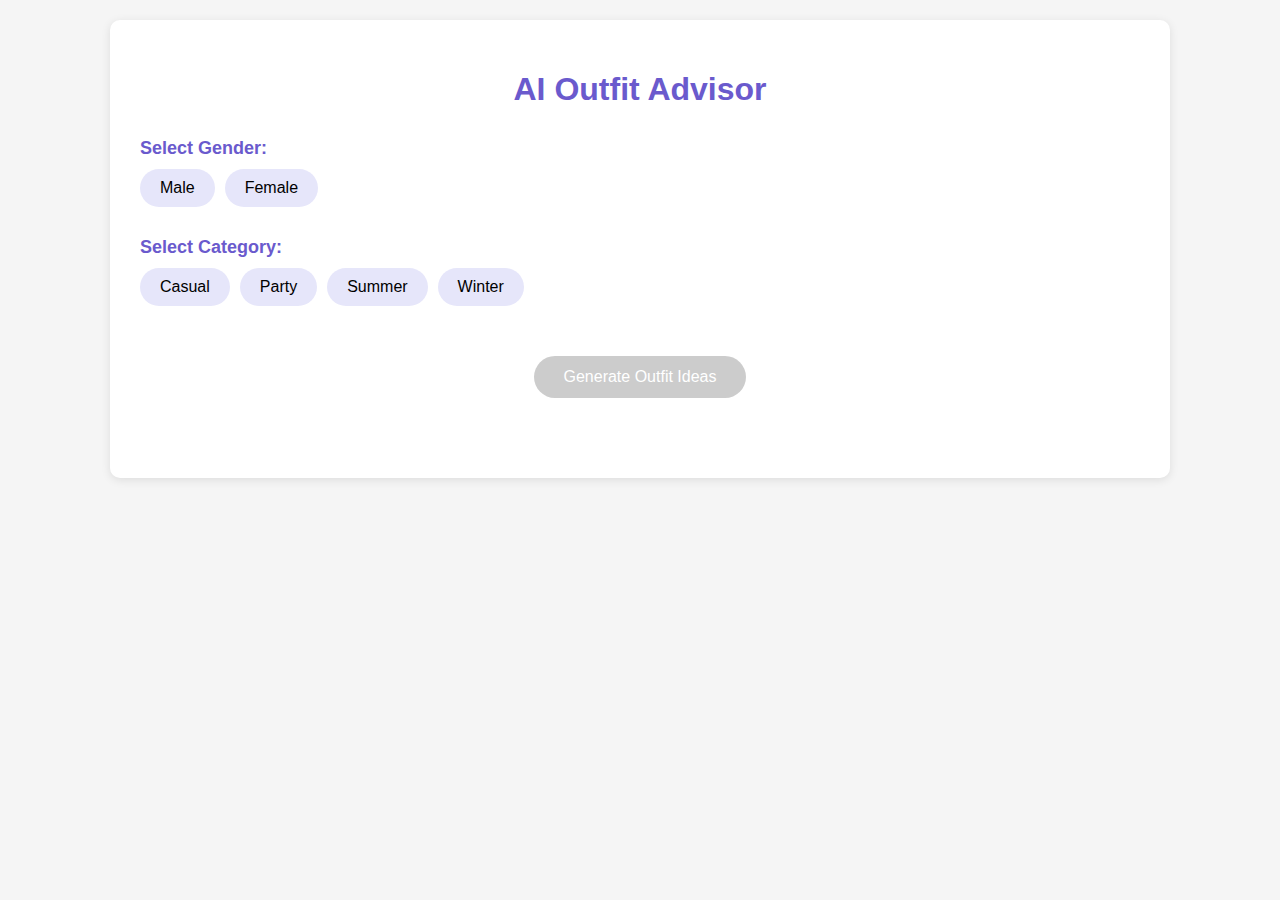
<file: ca/chat.html>
<!DOCTYPE html>
<html lang="en">
<head>
    <meta charset="UTF-8">
    <meta name="viewport" content="width=device-width, initial-scale=1.0">
    <title>AI Outfit Advisor</title>
    <style>
        body {
            font-family: 'Segoe UI', Tahoma, Geneva, Verdana, sans-serif;
            background-color: #f5f5f5;
            margin: 0;
            padding: 20px;
            color: #333;
        }
        .container {
            max-width: 1000px;
            margin: 0 auto;
            background-color: white;
            border-radius: 10px;
            box-shadow: 0 2px 10px rgba(0,0,0,0.1);
            padding: 30px;
        }
        h1 {
            text-align: center;
            color: #6a5acd;
            margin-bottom: 30px;
        }
        .selection-area {
            display: flex;
            flex-direction: column;
            gap: 30px;
            margin-bottom: 30px;
        }
        .option-group {
            display: flex;
            flex-direction: column;
            gap: 10px;
        }
        .option-group h2 {
            margin: 0;
            color: #6a5acd;
            font-size: 18px;
        }
        .option-buttons {
            display: flex;
            flex-wrap: wrap;
            gap: 10px;
        }
        .option-btn {
            padding: 10px 20px;
            background-color: #e6e6fa;
            border: none;
            border-radius: 20px;
            cursor: pointer;
            transition: all 0.3s;
            font-size: 16px;
        }
        .option-btn:hover {
            background-color: #d6d6fa;
        }
        .option-btn.selected {
            background-color: #6a5acd;
            color: white;
        }
        .results-area {
            display: none;
            margin-top: 30px;
        }
        .outfit-sets {
            display: flex;
            flex-direction: column;
            gap: 40px;
        }
        .outfit-set {
            border: 1px solid #ddd;
            border-radius: 8px;
            padding: 20px;
        }
        .outfit-set-title {
            font-size: 20px;
            font-weight: bold;
            color: #6a5acd;
            margin-bottom: 15px;
        }
        .outfit-items {
            display: flex;
            flex-wrap: wrap;
            gap: 15px;
            justify-content: center;
        }
        .outfit-item {
            display: flex;
            flex-direction: column;
            align-items: center;
            width: 150px;
        }
        .item-image {
            width: 150px;
            height: 150px;
            object-fit: cover;
            border-radius: 8px;
            border: 1px solid #eee;
        }
        .item-name {
            margin-top: 8px;
            font-size: 14px;
            text-align: center;
            font-weight: 500;
        }
        .generate-btn {
            padding: 12px 30px;
            background-color: #6a5acd;
            color: white;
            border: none;
            border-radius: 25px;
            font-size: 16px;
            cursor: pointer;
            margin: 20px auto;
            display: block;
            transition: background-color 0.3s;
        }
        .generate-btn:hover {
            background-color: #5a4acd;
        }
        .generate-btn:disabled {
            background-color: #cccccc;
            cursor: not-allowed;
        }
        .loading {
            display: inline-block;
            width: 20px;
            height: 20px;
            border: 3px solid rgba(106,90,205,.3);
            border-radius: 50%;
            border-top-color: #6a5acd;
            animation: spin 1s ease-in-out infinite;
            margin-left: 10px;
            vertical-align: middle;
        }
        @keyframes spin {
            to { transform: rotate(360deg); }
        }
        .error-message {
            color: #d32f2f;
            text-align: center;
            padding: 15px;
            background-color: #ffebee;
            border-radius: 8px;
        }
    </style>
</head>
<body>
    <div class="container">
        <h1>AI Outfit Advisor</h1>
        
        <div class="selection-area">
            <div class="option-group">
                <h2>Select Gender:</h2>
                <div class="option-buttons">
                    <button class="option-btn" onclick="selectOption('gender', 'male')">Male</button>
                    <button class="option-btn" onclick="selectOption('gender', 'female')">Female</button>
                </div>
            </div>
            
            <div class="option-group">
                <h2>Select Category:</h2>
                <div class="option-buttons">
                    <button class="option-btn" onclick="selectOption('category', 'casual')">Casual</button>
                    <button class="option-btn" onclick="selectOption('category', 'party')">Party</button>
                    <button class="option-btn" onclick="selectOption('category', 'summer')">Summer</button>
                    <button class="option-btn" onclick="selectOption('category', 'winter')">Winter</button>
                </div>
            </div>
            
            <button class="generate-btn" id="generateBtn" onclick="generateOutfits()" disabled>Generate Outfit Ideas</button>
        </div>
        
        <div class="results-area" id="resultsArea">
            <h2>AI-Generated Outfit Suggestions</h2>
            <div class="outfit-sets" id="outfitSets"></div>
            <button class="generate-btn" onclick="resetSelections()">Start Over</button>
        </div>
    </div>

    <script>
        // Configuration
        const API_KEY = "AIzaSyCfcT36kmxZaa73x-aRgP2poeUfD2B4xpc"; // Replace with your actual OpenAI API key
        const selections = {
            gender: null,
            category: null
        };

        // Cache for previously generated outfits to avoid duplicate API calls
        const outfitCache = {};

        function selectOption(type, value) {
            selections[type] = value;
            
            const buttons = document.querySelectorAll(`.option-btn[onclick*="${type}"]`);
            buttons.forEach(btn => {
                btn.classList.remove('selected');
                if (btn.textContent.toLowerCase() === value.toLowerCase()) {
                    btn.classList.add('selected');
                }
            });
            
            document.getElementById('generateBtn').disabled = !(selections.gender && selections.category);
        }

        async function generateOutfits() {
            const { gender, category } = selections;
            const cacheKey = `${gender}_${category}`;
            const generateBtn = document.getElementById('generateBtn');
            const outfitSets = document.getElementById('outfitSets');
            
            // Show loading state
            generateBtn.disabled = true;
            generateBtn.innerHTML = 'Generating <span class="loading"></span>';
            outfitSets.innerHTML = '';
            
            try {
                // Check cache first
                if (outfitCache[cacheKey]) {
                    displayOutfits(outfitCache[cacheKey]);
                    return;
                }
                
                // Create AI prompt
                const prompt = `Provide 3 complete outfit combinations for ${gender} ${category} wear. 
                Each outfit should include:
                1. Top wear (shirt, blouse, etc.)
                2. Bottom wear (pants, skirt, etc.)
                3. Footwear
                4. One accessory
                
                Return a JSON array where each element has:
                - "title": Creative outfit name
                - "items": Array of the 4 clothing items
                
                Example:
                [
                    {
                        "title": "Summer Casual Look",
                        "items": ["Linen shirt", "Chino shorts", "Espadrilles", "Aviator sunglasses"]
                    }
                ]`;
                
                // Call OpenAI API
                const response = await fetch("https://api.openai.com/v1/chat/completions", {
                    method: "POST",
                    headers: {
                        "Content-Type": "application/json",
                        "Authorization": `Bearer ${API_KEY}`
                    },
                    body: JSON.stringify({
                        model: "gpt-3.5-turbo",
                        messages: [{ role: "user", content: prompt }],
                        temperature: 0.7,
                        max_tokens: 1000
                    })
                });
                
                if (!response.ok) {
                    throw new Error(`API request failed with status ${response.status}`);
                }
                
                const data = await response.json();
                const content = data.choices[0]?.message?.content;
                
                // Parse the response
                let outfits = [];
                try {
                    outfits = JSON.parse(content);
                    if (!Array.isArray(outfits)) {
                        throw new Error("Invalid outfit data format");
                    }
                    
                    // Cache the results
                    outfitCache[cacheKey] = outfits;
                    
                    // Display the outfits
                    displayOutfits(outfits);
                } catch (e) {
                    console.error("Error parsing response:", e);
                    showError("Couldn't process the outfit suggestions. Please try again.");
                }
                
            } catch (error) {
                console.error("Error:", error);
                showError("Failed to generate outfits. Please check your connection and try again.");
            } finally {
                generateBtn.innerHTML = 'Generate Outfit Ideas';
                generateBtn.disabled = false;
            }
        }

        function displayOutfits(outfits) {
            const outfitSets = document.getElementById('outfitSets');
            
            if (!outfits || outfits.length === 0) {
                showError("No outfit suggestions were generated. Please try again.");
                return;
            }
            
            // Display each outfit set
            outfits.forEach(outfit => {
                const outfitSet = document.createElement('div');
                outfitSet.className = 'outfit-set';
                
                let itemsHTML = '';
                outfit.items.forEach(item => {
                    // Use the item name to find a relevant image
                    const imageUrl = `https://source.unsplash.com/300x300/?${encodeURIComponent(item)},fashion`;
                    itemsHTML += `
                        <div class="outfit-item">
                            <img src="${imageUrl}" class="item-image" alt="${item}" loading="lazy">
                            <div class="item-name">${item}</div>
                        </div>
                    `;
                });
                
                outfitSet.innerHTML = `
                    <div class="outfit-set-title">${outfit.title}</div>
                    <div class="outfit-items">${itemsHTML}</div>
                `;
                outfitSets.appendChild(outfitSet);
            });
            
            // Show results area
            document.getElementById('resultsArea').style.display = 'block';
        }

        function showError(message) {
            const outfitSets = document.getElementById('outfitSets');
            outfitSets.innerHTML = `
                <div class="error-message">
                    ${message}
                </div>
            `;
            document.getElementById('resultsArea').style.display = 'block';
        }

        function resetSelections() {
            selections.gender = null;
            selections.category = null;
            
            document.querySelectorAll('.option-btn').forEach(btn => {
                btn.classList.remove('selected');
            });
            
            document.getElementById('generateBtn').disabled = true;
            document.getElementById('resultsArea').style.display = 'none';
        }
    </script>
</body>
</html>
</file>
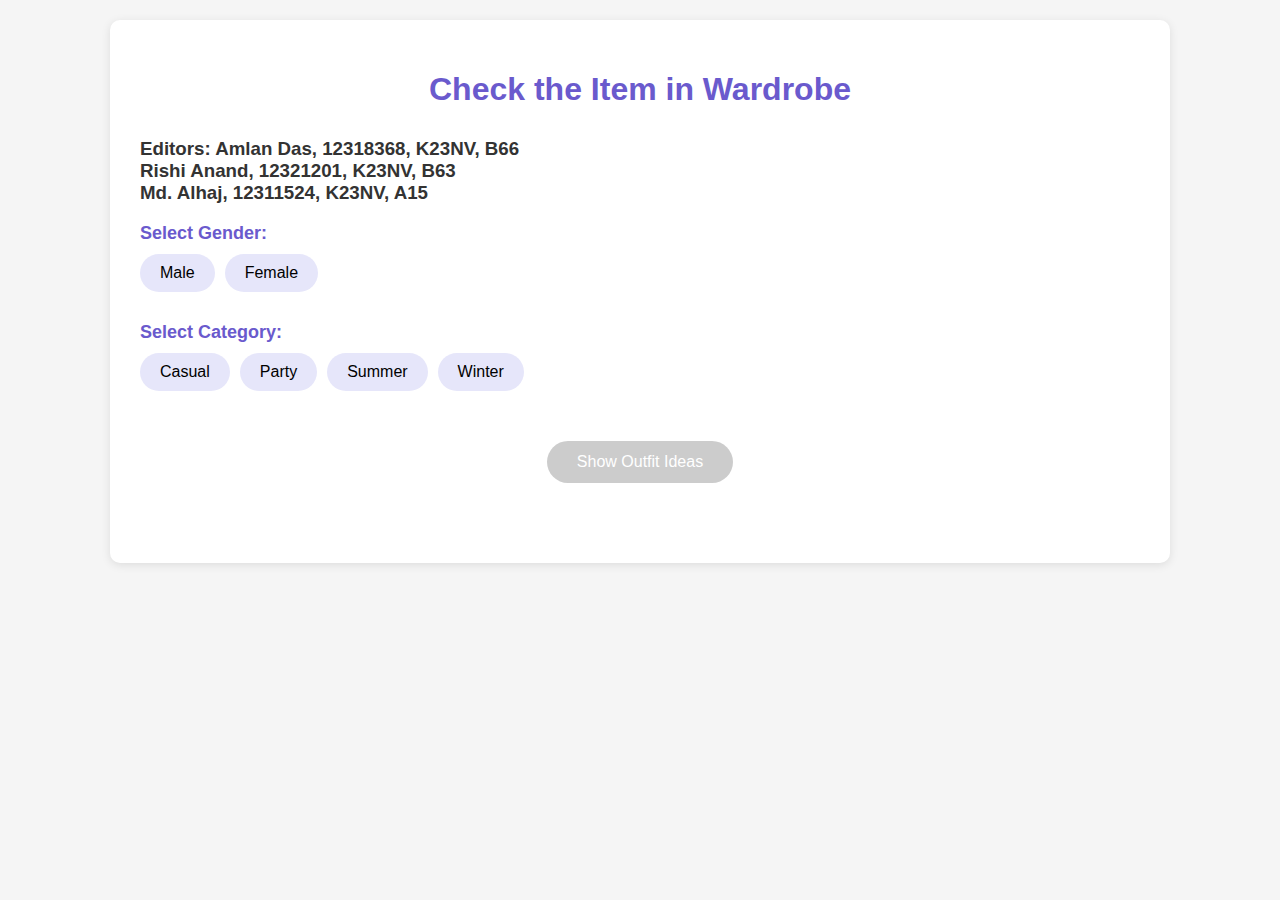
<file: ca/chatbot.html>
<!DOCTYPE html>
<html lang="en">
<head>
    <meta charset="UTF-8">
    <meta name="viewport" content="width=device-width, initial-scale=1.0">
    <title>Complete Outfit Visualizer</title>
    <style>
        body {
            font-family: 'Segoe UI', Tahoma, Geneva, Verdana, sans-serif;
            background-color: #f5f5f5;
            margin: 0;
            padding: 20px;
            color: #333;
        }
        .container {
            max-width: 1000px;
            margin: 0 auto;
            background-color: white;
            border-radius: 10px;
            box-shadow: 0 2px 10px rgba(0,0,0,0.1);
            padding: 30px;
        }
        h1 {
            text-align: center;
            color: #6a5acd;
            margin-bottom: 30px;
        }
        .selection-area {
            display: flex;
            flex-direction: column;
            gap: 30px;
            margin-bottom: 30px;
        }
        .option-group {
            display: flex;
            flex-direction: column;
            gap: 10px;
        }
        .option-group h2 {
            margin: 0;
            color: #6a5acd;
            font-size: 18px;
        }
        .option-buttons {
            display: flex;
            flex-wrap: wrap;
            gap: 10px;
        }
        .option-btn {
            padding: 10px 20px;
            background-color: #e6e6fa;
            border: none;
            border-radius: 20px;
            cursor: pointer;
            transition: all 0.3s;
            font-size: 16px;
        }
        .option-btn:hover {
            background-color: #d6d6fa;
        }
        .option-btn.selected {
            background-color: #6a5acd;
            color: white;
        }
        .results-area {
            display: none;
            margin-top: 30px;
        }
        .outfit-sets {
            display: flex;
            flex-direction: column;
            gap: 40px;
        }
        .outfit-set {
            border: 1px solid #ddd;
            border-radius: 8px;
            padding: 20px;
        }
        .outfit-set-title {
            font-size: 20px;
            font-weight: bold;
            color: #6a5acd;
            margin-bottom: 15px;
        }
        .outfit-items {
            display: flex;
            flex-wrap: wrap;
            gap: 15px;
            justify-content: center;
        }
        .outfit-item {
            display: flex;
            flex-direction: column;
            align-items: center;
            width: 150px;
        }
        .item-image {
            width: 150px;
            height: 150px;
            object-fit: cover;
            border-radius: 8px;
            border: 1px solid #eee;
        }
        .item-name {
            margin-top: 8px;
            font-size: 14px;
            text-align: center;
            font-weight: 500;
        }
        .generate-btn {
            padding: 12px 30px;
            background-color: #6a5acd;
            color: white;
            border: none;
            border-radius: 25px;
            font-size: 16px;
            cursor: pointer;
            margin: 20px auto;
            display: block;
            transition: background-color 0.3s;
        }
        .generate-btn:hover {
            background-color: #5a4acd;
        }
        .generate-btn:disabled {
            background-color: #cccccc;
            cursor: not-allowed;
        }
    </style>
</head>
<body>
    <div class="container">
        <h1>Check the Item in Wardrobe</h1>
        <h3>Editors: Amlan Das, 12318368, K23NV, B66
            <br>Rishi Anand, 12321201, K23NV, B63
            <br>Md. Alhaj, 12311524, K23NV, A15</h3>
        
        <div class="selection-area">
            <div class="option-group">
                <h2>Select Gender:</h2>
                <div class="option-buttons">
                    <button class="option-btn" onclick="selectOption('gender', 'male')">Male</button>
                    <button class="option-btn" onclick="selectOption('gender', 'female')">Female</button>
                </div>
            </div>
            
            <div class="option-group">
                <h2>Select Category:</h2>
                <div class="option-buttons">
                    <button class="option-btn" onclick="selectOption('category', 'casual')">Casual</button>
                    <button class="option-btn" onclick="selectOption('category', 'party')">Party</button>
                    <button class="option-btn" onclick="selectOption('category', 'summer')">Summer</button>
                    <button class="option-btn" onclick="selectOption('category', 'winter')">Winter</button>
                </div>
            </div>
            
            <button class="generate-btn" id="generateBtn" onclick="showOutfits()" disabled>Show Outfit Ideas</button>
        </div>
        
        <div class="results-area" id="resultsArea">
            <h2>Outfit Suggestions</h2>
            <div class="outfit-sets" id="outfitSets"></div>
            <button class="generate-btn" onclick="resetSelections()">Start Over</button>
        </div>
    </div>

    <script>
        // Outfit database with separate images for each item
        const outfitDatabase = {
            male: {
                casual: [
                    {
                        title: "Weekend Casual Look",
                        items: [
                            { name: "Graphic T-Shirt", image: "https://images.unsplash.com/photo-1521572163474-6864f9cf17ab?ixlib=rb-1.2.1&auto=format&fit=crop&w=500&q=60" },
                            { name: "Dark Jeans", image: "https://images.unsplash.com/photo-1473966968600-fa801b869a1a?ixlib=rb-1.2.1&auto=format&fit=crop&w=500&q=60" },
                            { name: "White Sneakers", image: "https://images.unsplash.com/photo-1600269452121-4f2416e55c28?ixlib=rb-1.2.1&auto=format&fit=crop&w=500&q=60" },
                            { name: "Baseball Cap", image: "https://images.unsplash.com/photo-1521369909029-1af5c38a2f98?ixlib=rb-1.2.1&auto=format&fit=crop&w=500&q=60" }
                        ]
                    },
                    {
                        title: "Smart Casual Outfit",
                        items: [
                            { name: "Button-Down Shirt", image: "https://images.unsplash.com/photo-1598033129183-c4f50c736f10?ixlib=rb-1.2.1&auto=format&fit=crop&w=500&q=60" },
                            { name: "Chino Pants", image: "https://images.unsplash.com/photo-1599249300675-c39f1dd2d6be?ixlib=rb-1.2.1&auto=format&fit=crop&w=500&q=60" },
                            { name: "Loafers", image: "https://images.unsplash.com/photo-1549298916-b41d501d3772?ixlib=rb-1.2.1&auto=format&fit=crop&w=500&q=60" },
                            { name: "Leather Watch", image: "https://images.unsplash.com/photo-1523170335258-f5ed11844a49?ixlib=rb-1.2.1&auto=format&fit=crop&w=500&q=60" }
                        ]
                    }
                ],
                party: [
                    {
                        title: "Night Out Attire",
                        items: [
                            { name: "Silk Dress Shirt", image: "https://images.unsplash.com/photo-1620799140408-edc6dcb6d633?ixlib=rb-1.2.1&auto=format&fit=crop&w=500&q=60" },
                            { name: "Slim Fit Jeans", image: "https://images.unsplash.com/photo-1473966968600-fa801b869a1a?ixlib=rb-1.2.1&auto=format&fit=crop&w=500&q=60" },
                            { name: "Chelsea Boots", image: "https://images.unsplash.com/photo-1549298916-b41d501d3772?ixlib=rb-1.2.1&auto=format&fit=crop&w=500&q=60" },
                            { name: "Statement Watch", image: "https://images.unsplash.com/photo-1523170335258-f5ed11844a49?ixlib=rb-1.2.1&auto=format&fit=crop&w=500&q=60" }
                        ]
                    },
                    {
                        title: "Cocktail Party Look",
                        items: [
                            { name: "Blazer", image: "https://images.unsplash.com/photo-1591047139829-d91aecb6caea?ixlib=rb-1.2.1&auto=format&fit=crop&w=500&q=60" },
                            { name: "Dress Pants", image: "https://images.unsplash.com/photo-1599249300675-c39f1dd2d6be?ixlib=rb-1.2.1&auto=format&fit=crop&w=500&q=60" },
                            { name: "Oxford Shoes", image: "https://images.unsplash.com/photo-1549298916-b41d501d3772?ixlib=rb-1.2.1&auto=format&fit=crop&w=500&q=60" },
                            { name: "Pocket Square", image: "https://images.unsplash.com/photo-1583744946564-b52d01e2da64?ixlib=rb-1.2.1&auto=format&fit=crop&w=500&q=60" }
                        ]
                    }
                ],
                summer: [
                    {
                        title: "Beach Day Outfit",
                        items: [
                            { name: "Linen Shirt", image: "https://images.unsplash.com/photo-1529374255404-311a2a4f1fd9?ixlib=rb-1.2.1&auto=format&fit=crop&w=500&q=60" },
                            { name: "Chino Shorts", image: "https://images.unsplash.com/photo-1604176354204-9268737828e4?ixlib=rb-1.2.1&auto=format&fit=crop&w=500&q=60" },
                            { name: "Espadrilles", image: "https://images.unsplash.com/photo-1600269452121-4f2416e55c28?ixlib=rb-1.2.1&auto=format&fit=crop&w=500&q=60" },
                            { name: "Aviator Sunglasses", image: "https://images.unsplash.com/photo-1511499767150-a48a237f0083?ixlib=rb-1.2.1&auto=format&fit=crop&w=500&q=60" }
                        ]
                    },
                    {
                        title: "Summer Streetwear",
                        items: [
                            { name: "Tank Top", image: "https://images.unsplash.com/photo-1576566588028-4147f3842f27?ixlib=rb-1.2.1&auto=format&fit=crop&w=500&q=60" },
                            { name: "Cargo Shorts", image: "https://images.unsplash.com/photo-1604176354204-9268737828e4?ixlib=rb-1.2.1&auto=format&fit=crop&w=500&q=60" },
                            { name: "Slides", image: "https://images.unsplash.com/photo-1600269452121-4f2416e55c28?ixlib=rb-1.2.1&auto=format&fit=crop&w=500&q=60" },
                            { name: "Bucket Hat", image: "https://images.unsplash.com/photo-1521369909029-1af5c38a2f98?ixlib=rb-1.2.1&auto=format&fit=crop&w=500&q=60" }
                        ]
                    }
                ],
                winter: [
                    {
                        title: "Winter Casual",
                        items: [
                            { name: "Cable Knit Sweater", image: "https://images.unsplash.com/photo-1527719327859-c6ce80353573?ixlib=rb-1.2.1&auto=format&fit=crop&w=500&q=60" },
                            { name: "Dark Jeans", image: "https://images.unsplash.com/photo-1473966968600-fa801b869a1a?ixlib=rb-1.2.1&auto=format&fit=crop&w=500&q=60" },
                            { name: "Leather Boots", image: "https://images.unsplash.com/photo-1549298916-b41d501d3772?ixlib=rb-1.2.1&auto=format&fit=crop&w=500&q=60" },
                            { name: "Wool Scarf", image: "https://images.unsplash.com/photo-1515886657613-9f3515b0c78f?ixlib=rb-1.2.1&auto=format&fit=crop&w=500&q=60" }
                        ]
                    },
                    {
                        title: "Cold Weather Style",
                        items: [
                            { name: "Puffer Jacket", image: "https://images.unsplash.com/photo-1551232864-3f0890e580d9?ixlib=rb-1.2.1&auto=format&fit=crop&w=500&q=60" },
                            { name: "Corduroy Pants", image: "https://images.unsplash.com/photo-1599249300675-c39f1dd2d6be?ixlib=rb-1.2.1&auto=format&fit=crop&w=500&q=60" },
                            { name: "Winter Boots", image: "https://images.unsplash.com/photo-1549298916-b41d501d3772?ixlib=rb-1.2.1&auto=format&fit=crop&w=500&q=60" },
                            { name: "Beanie", image: "https://images.unsplash.com/photo-1521369909029-1af5c38a2f98?ixlib=rb-1.2.1&auto=format&fit=crop&w=500&q=60" }
                        ]
                    }
                ]
            },
            female: {
                casual: [
                    {
                        title: "Everyday Casual",
                        items: [
                            { name: "White T-Shirt", image: "https://images.unsplash.com/photo-1576566588028-4147f3842f27?ixlib=rb-1.2.1&auto=format&fit=crop&w=500&q=60" },
                            { name: "High-Waist Jeans", image: "https://images.unsplash.com/photo-1541099649105-f69ad21f3246?ixlib=rb-1.2.1&auto=format&fit=crop&w=500&q=60" },
                            { name: "White Sneakers", image: "https://images.unsplash.com/photo-1600269452121-4f2416e55c28?ixlib=rb-1.2.1&auto=format&fit=crop&w=500&q=60" },
                            { name: "Crossbody Bag", image: "https://images.unsplash.com/photo-1591348122449-02525d70379b?ixlib=rb-1.2.1&auto=format&fit=crop&w=500&q=60" }
                        ]
                    },
                    {
                        title: "Weekend Brunch Outfit",
                        items: [
                            { name: "Floral Blouse", image: "https://images.unsplash.com/photo-1539109136881-3be0616acf4b?ixlib=rb-1.2.1&auto=format&fit=crop&w=500&q=60" },
                            { name: "Denim Skirt", image: "https://images.unsplash.com/photo-1541099649105-f69ad21f3246?ixlib=rb-1.2.1&auto=format&fit=crop&w=500&q=60" },
                            { name: "Ankle Boots", image: "https://images.unsplash.com/photo-1549298916-b41d501d3772?ixlib=rb-1.2.1&auto=format&fit=crop&w=500&q=60" },
                            { name: "Straw Bag", image: "https://images.unsplash.com/photo-1591348122449-02525d70379b?ixlib=rb-1.2.1&auto=format&fit=crop&w=500&q=60" }
                        ]
                    }
                ],
                party: [
                    {
                        title: "Cocktail Party Look",
                        items: [
                            { name: "Sequin Top", image: "https://images.unsplash.com/photo-1539109136881-3be0616acf4b?ixlib=rb-1.2.1&auto=format&fit=crop&w=500&q=60" },
                            { name: "Black Pants", image: "https://images.unsplash.com/photo-1541099649105-f69ad21f3246?ixlib=rb-1.2.1&auto=format&fit=crop&w=500&q=60" },
                            { name: "Heeled Sandals", image: "https://images.unsplash.com/photo-1549298916-b41d501d3772?ixlib=rb-1.2.1&auto=format&fit=crop&w=500&q=60" },
                            { name: "Clutch Bag", image: "https://images.unsplash.com/photo-1591348122449-02525d70379b?ixlib=rb-1.2.1&auto=format&fit=crop&w=500&q=60" }
                        ]
                    }
                ],
                summer: [
                    {
                        title: "Summer Dress Outfit",
                        items: [
                            { name: "Sundress", image: "https://images.unsplash.com/photo-1525507119028-ed4c629a60a3?ixlib=rb-1.2.1&auto=format&fit=crop&w=500&q=60" },
                            { name: "Denim Jacket", image: "https://images.unsplash.com/photo-1541099649105-f69ad21f3246?ixlib=rb-1.2.1&auto=format&fit=crop&w=500&q=60" },
                            { name: "Sandals", image: "https://images.unsplash.com/photo-1549298916-b41d501d3772?ixlib=rb-1.2.1&auto=format&fit=crop&w=500&q=60" },
                            { name: "Straw Hat", image: "https://images.unsplash.com/photo-1521369909029-1af5c38a2f98?ixlib=rb-1.2.1&auto=format&fit=crop&w=500&q=60" }
                        ]
                    }
                ],
                winter: [
                    {
                        title: "Winter Chic",
                        items: [
                            { name: "Turtleneck Sweater", image: "https://images.unsplash.com/photo-1487222477894-8943e31ef7b2?ixlib=rb-1.2.1&auto=format&fit=crop&w=500&q=60" },
                            { name: "Wool Skirt", image: "https://images.unsplash.com/photo-1541099649105-f69ad21f3246?ixlib=rb-1.2.1&auto=format&fit=crop&w=500&q=60" },
                            { name: "Knee-High Boots", image: "https://images.unsplash.com/photo-1549298916-b41d501d3772?ixlib=rb-1.2.1&auto=format&fit=crop&w=500&q=60" },
                            { name: "Cashmere Scarf", image: "https://images.unsplash.com/photo-1515886657613-9f3515b0c78f?ixlib=rb-1.2.1&auto=format&fit=crop&w=500&q=60" }
                        ]
                    }
                ]
            }
        };

        const selections = {
            gender: null,
            category: null
        };

        function selectOption(type, value) {
            // Store selection
            selections[type] = value;
            
            // Update button styles
            const buttons = document.querySelectorAll(`.option-btn[onclick*="${type}"]`);
            buttons.forEach(btn => {
                btn.classList.remove('selected');
                if (btn.textContent.toLowerCase() === value.toLowerCase()) {
                    btn.classList.add('selected');
                }
            });
            
            // Enable generate button if both selections are made
            if (selections.gender && selections.category) {
                document.getElementById('generateBtn').disabled = false;
            }
        }

        function showOutfits() {
            const { gender, category } = selections;
            const outfitSets = document.getElementById('outfitSets');
            
            // Clear previous results
            outfitSets.innerHTML = '';
            
            // Get outfits from database
            const outfits = outfitDatabase[gender]?.[category] || [];
            
            if (outfits.length === 0) {
                outfitSets.innerHTML = '<p>No outfit suggestions found for your selection.</p>';
                return;
            }
            
            // Display each outfit set
            outfits.forEach(outfit => {
                const outfitSet = document.createElement('div');
                outfitSet.className = 'outfit-set';
                
                let itemsHTML = '';
                outfit.items.forEach(item => {
                    itemsHTML += `
                        <div class="outfit-item">
                            <img src="${item.image}" class="item-image" alt="${item.name}">
                            <div class="item-name">${item.name}</div>
                        </div>
                    `;
                });
                
                outfitSet.innerHTML = `
                    <div class="outfit-set-title">${outfit.title}</div>
                    <div class="outfit-items">${itemsHTML}</div>
                `;
                
                outfitSets.appendChild(outfitSet);
            });
            
            // Show results area
            document.getElementById('resultsArea').style.display = 'block';
        }

        function resetSelections() {
            // Clear selections
            selections.gender = null;
            selections.category = null;
            
            // Reset UI
            document.querySelectorAll('.option-btn').forEach(btn => {
                btn.classList.remove('selected');
            });
            
            document.getElementById('generateBtn').disabled = true;
            document.getElementById('resultsArea').style.display = 'none';
        }
    </script>
</body>
</html>
</file>
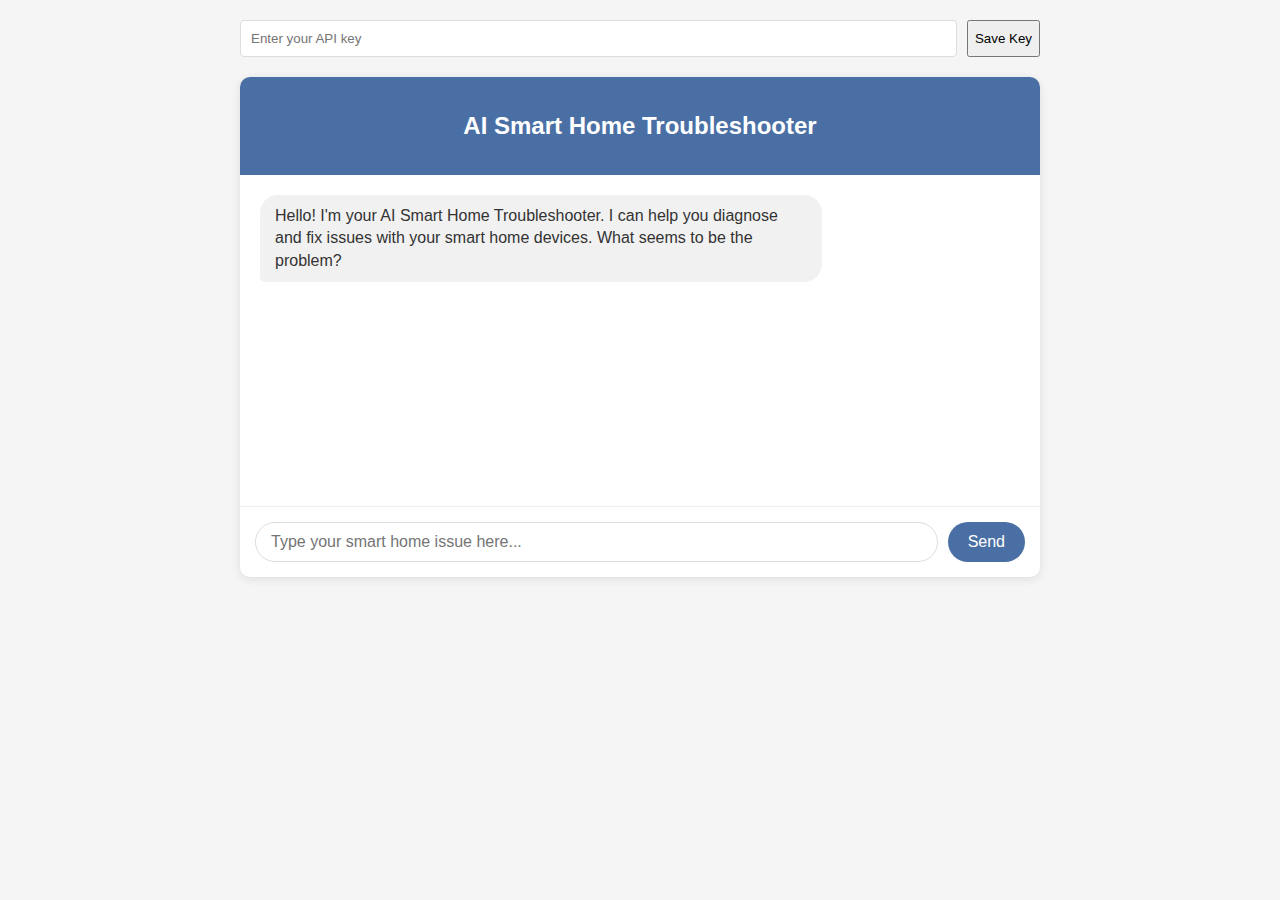
<file: ca/test.html>
<!DOCTYPE html>
<html lang="en">
<head>
    <meta charset="UTF-8">
    <meta name="viewport" content="width=device-width, initial-scale=1.0">
    <title>AI Smart Home Troubleshooter</title>
    <style>
        body {
            font-family: 'Segoe UI', Tahoma, Geneva, Verdana, sans-serif;
            margin: 0;
            padding: 0;
            background-color: #f5f5f5;
            color: #333;
        }
        
        .container {
            max-width: 800px;
            margin: 0 auto;
            padding: 20px;
        }
        
        .chat-container {
            background-color: white;
            border-radius: 10px;
            box-shadow: 0 2px 10px rgba(0, 0, 0, 0.1);
            height: 500px;
            display: flex;
            flex-direction: column;
        }
        
        .chat-header {
            background-color: #4a6fa5;
            color: white;
            padding: 15px;
            border-top-left-radius: 10px;
            border-top-right-radius: 10px;
            text-align: center;
        }
        
        .chat-messages {
            flex: 1;
            padding: 20px;
            overflow-y: auto;
        }
        
        .message {
            margin-bottom: 15px;
            padding: 10px 15px;
            border-radius: 18px;
            max-width: 70%;
            line-height: 1.4;
        }
        
        .user-message {
            background-color: #e3f2fd;
            margin-left: auto;
            border-bottom-right-radius: 5px;
        }
        
        .bot-message {
            background-color: #f1f1f1;
            margin-right: auto;
            border-bottom-left-radius: 5px;
        }
        
        .chat-input {
            display: flex;
            padding: 15px;
            border-top: 1px solid #eee;
        }
        
        #user-input {
            flex: 1;
            padding: 10px 15px;
            border: 1px solid #ddd;
            border-radius: 20px;
            outline: none;
            font-size: 16px;
        }
        
        #send-button {
            background-color: #4a6fa5;
            color: white;
            border: none;
            border-radius: 20px;
            padding: 10px 20px;
            margin-left: 10px;
            cursor: pointer;
            font-size: 16px;
            transition: background-color 0.3s;
        }
        
        #send-button:hover {
            background-color: #3a5a80;
        }
        
        .typing-indicator {
            display: none;
            padding: 10px 15px;
            background-color: #f1f1f1;
            border-radius: 18px;
            margin-right: auto;
            border-bottom-left-radius: 5px;
            width: fit-content;
        }
        
        .typing-indicator span {
            height: 10px;
            width: 10px;
            background-color: #666;
            border-radius: 50%;
            display: inline-block;
            margin: 0 2px;
            animation: bounce 1.5s infinite ease-in-out;
        }
        
        .typing-indicator span:nth-child(2) {
            animation-delay: 0.2s;
        }
        
        .typing-indicator span:nth-child(3) {
            animation-delay: 0.4s;
        }
        
        @keyframes bounce {
            0%, 60%, 100% { transform: translateY(0); }
            30% { transform: translateY(-5px); }
        }
        
        .api-key-container {
            margin-bottom: 20px;
            display: flex;
        }
        
        #api-key-input {
            flex: 1;
            padding: 10px;
            border: 1px solid #ddd;
            border-radius: 4px;
            margin-right: 10px;
        }
        
        .device-icon {
            width: 24px;
            height: 24px;
            margin-right: 8px;
            vertical-align: middle;
        }
    </style>
</head>
<body>
    
    <div class="container">
        <div class="api-key-container">
            <input type="password" id="api-key-input" placeholder="Enter your API key">
            <button id="save-key-button">Save Key</button>
        </div>
        
        <div class="chat-container">
            <div class="chat-header">
                <h2>AI Smart Home Troubleshooter</h2>
            </div>
            
            <div class="chat-messages" id="chat-messages">
                <div class="message bot-message">
                    Hello! I'm your AI Smart Home Troubleshooter. I can help you diagnose and fix issues with your smart home devices. 
                    What seems to be the problem?
                </div>
            </div>
            
            <div class="typing-indicator" id="typing-indicator">
                <span></span>
                <span></span>
                <span></span>
            </div>
            
            <div class="chat-input">
                <input type="text" id="user-input" placeholder="Type your smart home issue here...">
                <button id="send-button">Send</button>
            </div>
        </div>
    </div>

    <script>
        document.addEventListener('DOMContentLoaded', function() {
            const chatMessages = document.getElementById('chat-messages');
            const userInput = document.getElementById('user-input');
            const sendButton = document.getElementById('send-button');
            const typingIndicator = document.getElementById('typing-indicator');
            const apiKeyInput = document.getElementById('api-key-input');
            const saveKeyButton = document.getElementById('save-key-button');
            
            // Load saved API key from localStorage
            const savedApiKey = localStorage.getItem('smartHomeApiKey');
            if (savedApiKey) {
                apiKeyInput.value = savedApiKey;
            }
            
            // Save API key
            saveKeyButton.addEventListener('click', function() {
                const apiKey = apiKeyInput.value.trim();
                if (apiKey) {
                    localStorage.setItem('smartHomeApiKey', apiKey);
                    alert('API key saved successfully!');
                } else {
                    alert('Please enter a valid API key');
                }
            });
            
            // Send message when button is clicked or Enter is pressed
            sendButton.addEventListener('click', sendMessage);
            userInput.addEventListener('keypress', function(e) {
                if (e.key === 'Enter') {
                    sendMessage();
                }
            });
            
            function sendMessage() {
                const message = userInput.value.trim();
                if (message === '') return;
                
                // Display user message
                addMessage(message, 'user');
                userInput.value = '';
                
                // Show typing indicator
                typingIndicator.style.display = 'block';
                chatMessages.scrollTop = chatMessages.scrollHeight;
                
                // Get API key
                const apiKey = localStorage.getItem('smartHomeApiKey') || '';
                
                // Call the AI API (simulated here - replace with actual API call)
                setTimeout(() => {
                    typingIndicator.style.display = 'none';
                    
                    if (!apiKey) {
                        addMessage("Please enter and save your API key first to use the troubleshooting service.", 'bot');
                        return;
                    }
                    
                    // In a real implementation, you would call your actual API here
                    // For this example, we'll simulate responses
                    const response = generateAIResponse(message, apiKey);
                    addMessage(response, 'bot');
                }, 1500);
            }
            
            function addMessage(text, sender) {
                const messageDiv = document.createElement('div');
                messageDiv.classList.add('message');
                messageDiv.classList.add(sender + '-message');
                
                // Add device icons if mentioned
                let processedText = text;
                const devices = {
                    'thermostat': '🌡️',
                    'light': '💡',
                    'lock': '🔒',
                    'camera': '📷',
                    'speaker': '🔊',
                    'router': '📶',
                    'plug': '🔌'
                };
                
                for (const [device, icon] of Object.entries(devices)) {
                    if (text.toLowerCase().includes(device)) {
                        processedText = processedText.replace(new RegExp(device, 'gi'), 
                            `<span title="${device}">${icon}</span> ${device}`);
                    }
                }
                
                messageDiv.innerHTML = processedText;
                chatMessages.appendChild(messageDiv);
                chatMessages.scrollTop = chatMessages.scrollHeight;
            }
            
            // This function simulates API responses - replace with actual API calls
            function generateAIResponse(userMessage, apiKey) {
                // In a real implementation, you would:
                // 1. Call your AI API endpoint with the user's message and API key
                // 2. Process the response
                // 3. Return the generated answer
                
                console.log("API Key used:", apiKey); // For debugging (don't do this in production)
                
                // Simulated responses based on common smart home issues
                const lowerMessage = userMessage.toLowerCase();
                
                if (lowerMessage.includes('connect') || lowerMessage.includes('wifi')) {
                    return "For connectivity issues, try these steps:\n1. Restart your router and the device\n2. Ensure you're using the correct WiFi network\n3. Check if the device is within range of your router\n4. Verify the device is in pairing mode if it's a new setup";
                } else if (lowerMessage.includes('thermostat') || lowerMessage.includes('temperature')) {
                    return "Thermostat issues? Try:\n1. Check if the thermostat has power\n2. Verify the temperature settings\n3. Ensure it's properly connected to your HVAC system\n4. Replace batteries if it's battery-operated";
                } else if (lowerMessage.includes('light') || lowerMessage.includes('bulb')) {
                    return "For smart light problems:\n1. Check if the bulb is properly screwed in\n2. Verify it's connected in the app\n3. Try resetting the bulb (usually by turning on/off 3-5 times)\n4. Ensure your hub is online if using one";
                } else if (lowerMessage.includes('lock') || lowerMessage.includes('door')) {
                    return "Smart lock troubleshooting:\n1. Check battery level - low power can cause issues\n2. Ensure the lock is properly aligned with the door\n3. Verify your phone has Bluetooth enabled if using that connection\n4. Try manual operation to check mechanical function";
                } else if (lowerMessage.includes('not responding') || lowerMessage.includes('offline')) {
                    return "When devices go offline:\n1. Check your home internet connection\n2. Restart the device\n3. Verify the device has power\n4. Check for firmware updates in the manufacturer's app";
                } else if (lowerMessage.includes('voice') || lowerMessage.includes('alexa') || lowerMessage.includes('google')) {
                    return "Voice control issues? Try:\n1. Ensure your voice assistant device can hear you\n2. Check if the smart device is linked to your voice assistant\n3. Try rediscovering devices in the voice assistant app\n4. Restart your voice assistant device";
                } else {
                    return "I can help with various smart home issues. Could you please provide more details about the problem you're experiencing? For example:\n- Which device is having issues?\n- What exactly is happening or not working?\n- When did the problem start occurring?";
                }
            }
        });
    </script>
</body>
</html>
</file>
